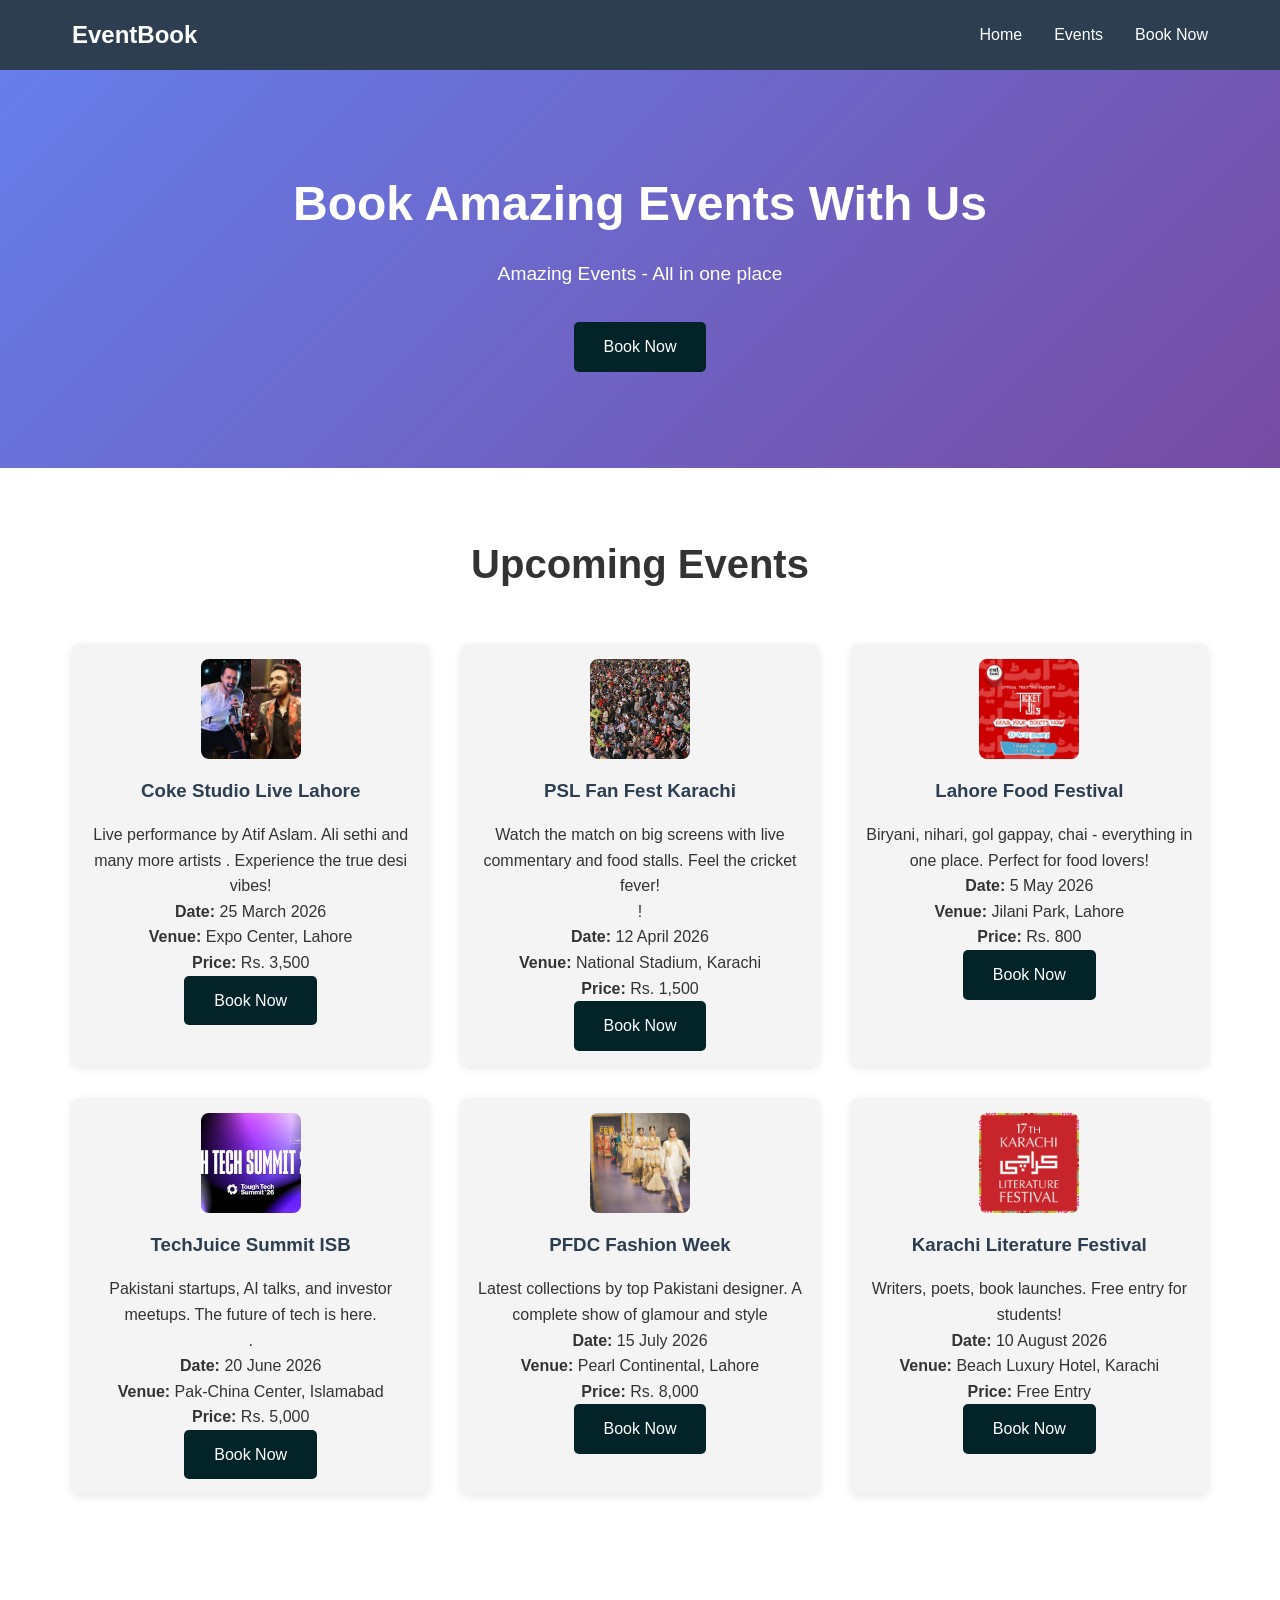
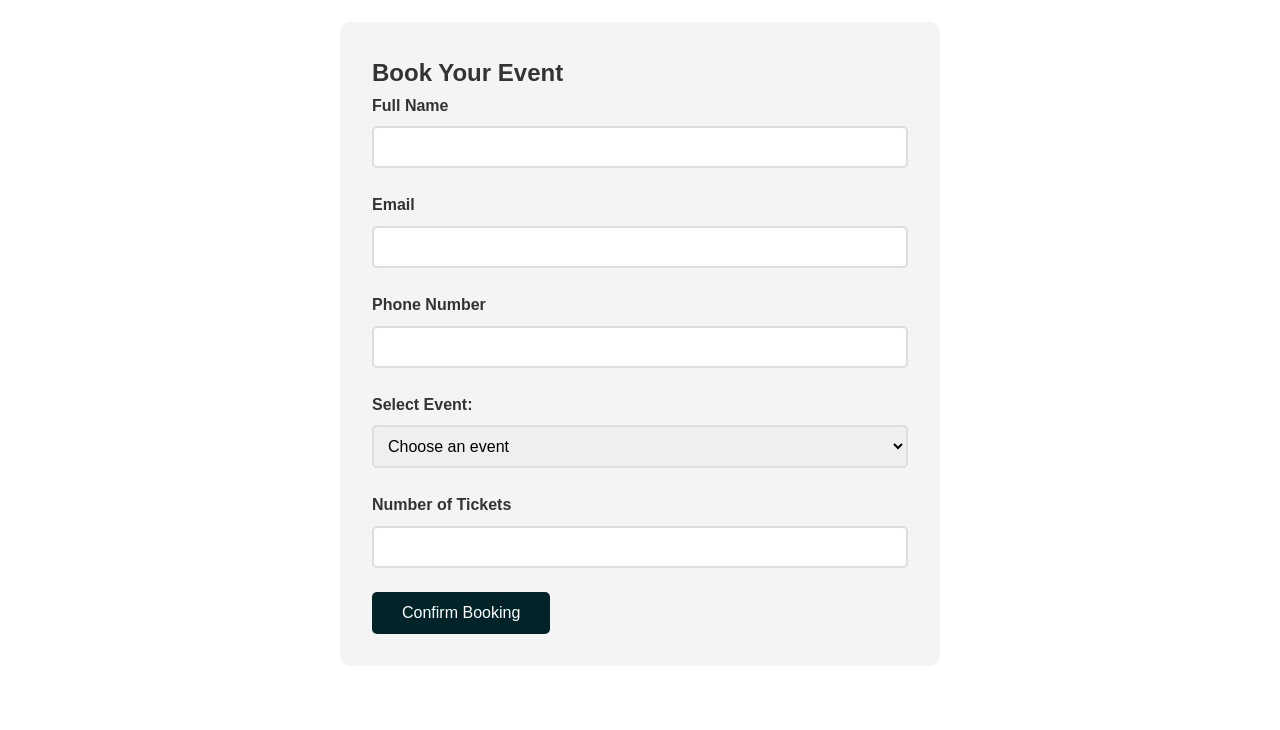
<file: index.html>
<!DOCTYPE html>
<html lang="en">
<head>
    <meta charset="UTF-8">
    <meta name="viewport" content="width=device-width, initial-scale=1.0">
    <title>Event Book</title>
    <link rel="stylesheet" href="style.css">
    <script src="script.js"></script>
</head>
<div id="welcomePopup" class="popup-overlay">
    <div class="popup-box">
        <span class="close-btn" id="closePopup">&times;</span>
        <h2> Welcome to EventBook!</h2>
        <p><p>Book Pakistan's best events here. Limited seats available!</p></p>
        <p><strong>Special Offer:</strong> 10% off on first booking</p>
        <a href="#events" class="btn" id="exploreBtn">Explore Events</a>
    </div>
</div>
<body>
    <body>
    <header>
        <nav>
            <h1>EventBook</h1>
            <ul>
                <li><a href="#home">Home</a></li>
                <li><a href="#events">Events</a></li>
                <li><a href="#book">Book Now</a></li>
            </ul>
        </nav>
    </header>

    <section id="home" class="hero">
        <h2>Book Amazing Events With Us</h2>
        <p>Amazing Events - All in one place</p>
        <a href="#book" class="btn">Book Now</a>
    </section>

    <section id="events" class="events">
    <h2>Upcoming Events</h2>
    <div class="event-cards">
        <div class="card">
        <img src="image/coke-studio.jpg" alt="coke-studio Live" onclick="openModal(this.src)">
            <h3> Coke Studio Live Lahore</h3>
            <p>Live performance by Atif Aslam. Ali sethi and many more artists . Experience the true desi vibes!</p>
            <p><strong>Date:</strong> 25 March 2026</p>
            <p><strong>Venue:</strong> Expo Center, Lahore</p>
            <p><strong>Price:</strong> Rs. 3,500</p>
            <a href="#book" class="btn">Book Now</a>
        </div>
        <div class="card">
            <img src="image/psl.jpg" alt="PSL Fan Fest" onclick="openModal(this.src)">
            <h3> PSL Fan Fest Karachi</h3>
            <p><p>Watch the match on big screens with live commentary and food stalls. Feel the cricket fever!</p>!</p>
            <p><strong>Date:</strong> 12 April 2026</p>
            <p><strong>Venue:</strong> National Stadium, Karachi</p>
            <p><strong>Price:</strong> Rs. 1,500</p>
            <a href="#book" class="btn">Book Now</a>
        </div>
        
        <div class="card">
            <img src="image/food-fest.jpg" alt="Food Festival" onclick="openModal(this.src)">
            <h3> Lahore Food Festival</h3>
            <p>Biryani, nihari, gol gappay, chai - everything in one place. Perfect for food lovers!</p>
            <p><strong>Date:</strong> 5 May 2026</p>
            <p><strong>Venue:</strong> Jilani Park, Lahore</p>
            <p><strong>Price:</strong> Rs. 800</p>
            <a href="#book" class="btn">Book Now</a>
        </div>

        <div class="card">
            <img src="image/tech-summit.jpg" alt="TechJuice Summit ISB" onclick="openModal(this.src)">
            <h3> TechJuice Summit ISB</h3>
            <p><p>Pakistani startups, AI talks, and investor meetups. The future of tech is here.</p>.</p>
            <p><strong>Date:</strong> 20 June 2026</p>
            <p><strong>Venue:</strong> Pak-China Center, Islamabad</p>
            <p><strong>Price:</strong> Rs. 5,000</p>
            <a href="#book" class="btn">Book Now</a>
        </div>

        <div class="card">
            <img src="image/fashion-week.jpg" alt="PFDC Fashion Week" onclick="openModal(this.src)" >
            <h3> PFDC Fashion Week</h3>
            <p>Latest collections by top Pakistani designer. A complete show of glamour and style </p>
            <p><strong>Date:</strong> 15 July 2026</p>
            <p><strong>Venue:</strong> Pearl Continental, Lahore</p>
            <p><strong>Price:</strong> Rs. 8,000</p>
            <a href="#book" class="btn">Book Now</a>
        </div>

        <div class="card">
            <img src="image/karachi-festival.jpg" alt="karachi-festival" onclick="openModal(this.src)">
            <h3> Karachi Literature Festival</h3>
            <p>Writers, poets, book launches. Free entry for students!</p>
            <p><strong>Date:</strong> 10 August 2026</p>
            <p><strong>Venue:</strong> Beach Luxury Hotel, Karachi</p>
            <p><strong>Price:</strong> Free Entry</p>
            <a href="#book" class="btn">Book Now</a>
        </div>
    </div>
</section>
    <section id="book" class="booking-form">
        <h2>Book Your Event</h2>
        <form id="eventForm" action="thankyou.html" method="GET">
            <div class="form-group">
                <label for="name">Full Name </label>
                <input type="text" id="name" name="name" required>
                <span class="error" id="nameError"></span>
            </div>

            <div class="form-group">
                <label for="email">Email </label>
                <input type="email" id="email" name="email" required>
                <span class="error" id="emailError"></span>
            </div>

            <div class="form-group">
                <label for="phone">Phone Number </label>
                <input type="tel" id="phone" name="phone" required>
                <span class="error" id="phoneError"></span>
            </div>

            <div class="form-group">
    <label for="event">Select Event:</label>
    <select id="event" name="event" required>
        <option value="">Choose an event</option>
        <option value="Coke Studio Live Lahore - Rs. 3500">Coke Studio Live Lahore - Rs. 3,500</option>
        <option value="PSL Fan Fest Karachi - Rs. 1500">PSL Fan Fest Karachi - Rs. 1,500</option>
        <option value="Lahore Food Festival - Rs. 800">Lahore Food Festival - Rs. 800</option>
        <option value="TechJuice Summit ISB - Rs. 5000">TechJuice Summit ISB - Rs. 5,000</option>
        <option value="PFDC Fashion Week - Rs. 8000">PFDC Fashion Week - Rs. 8,000</option>
        <option value="Karachi Literature Festival - Free">Karachi Literature Festival - Free Entry</option>
    </select>
    <span class="error" id="eventError"></span>
</div>

            <div class="form-group">
                <label for="tickets">Number of Tickets </label>
                <input type="number" id="tickets" name="tickets" min="1" required>
                <span class="error" id="ticketsError"></span>
            </div>

            <button type="submit" class="btn">Confirm Booking</button>
        </form>
        <div id="successMsg" class="success"></div>
    </section>
    <div id="imageModal" class="modal" onclick="closeModal()">
        <span class="close">&times;</span>
        <img class="modal-content" id="modalImg">
    </div>
</body>
</body>
</html>
</file>
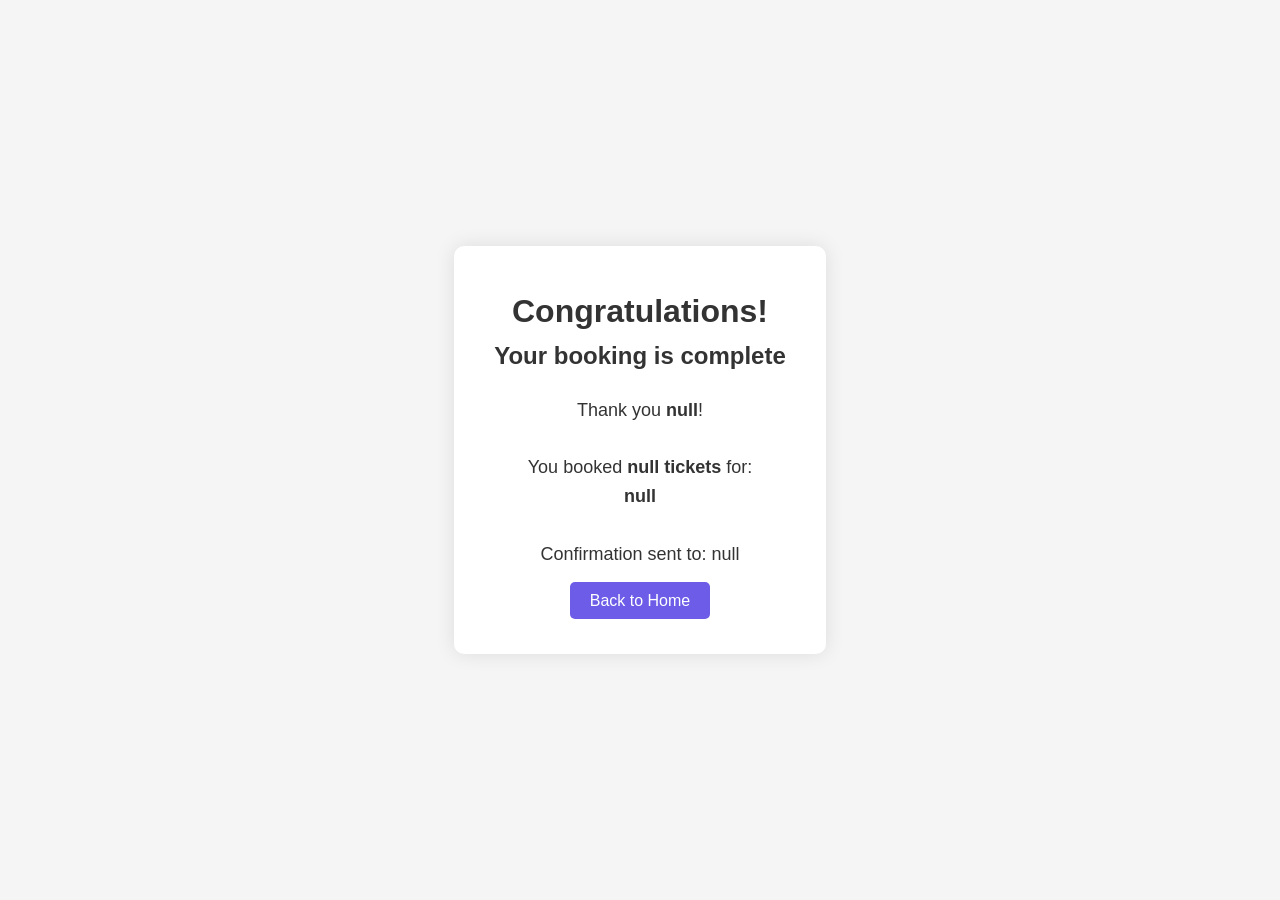
<file: thankyou.html>
<!DOCTYPE html>
<html>
<head>
    <title>Booking Confirmed</title>
    <link rel="stylesheet" href="style.css">
</head>
<body style="display:flex; justify-content:center; align-items:center; height:100vh; background:#f5f5f5;">
    <div style="background:white; padding:40px; border-radius:10px; text-align:center; box-shadow:0 0 20px rgba(0,0,0,0.1);">
        <h1> Congratulations!</h1>
        <h2>Your booking is complete</h2>
        <p id="details" style="font-size:18px; margin:20px 0;"></p>
        <a href="index.html" style="background:#6c5ce7; color:white; padding:10px 20px; text-decoration:none; border-radius:5px;">Back to Home</a>
    </div>
    <script>
    const params = new URLSearchParams(window.location.search);
    const name = params.get('name');
    const event = params.get('event');
    const tickets = params.get('tickets');
    const email = params.get('email');
    const ticketText = tickets == 1 ? "ticket" : "tickets";
    
    document.getElementById('details').innerHTML = 
        `Thank you <strong>${name}</strong>!<br><br>
         You booked <strong>${tickets} ${ticketText}</strong> for:<br>
         <strong>${event}</strong><br><br>
         Confirmation sent to: ${email}`;
</script>
</body>
</html>
</file>
<file: style.css>
* {    margin: 0;
    padding: 0;
    box-sizing: border-box;
}

body {
    font-family: Arial, sans-serif;
    line-height: 1.6;
    color: #333;
    overflow-x: hidden;
}


header {
    background: #2c3e50;
    color: white;
    padding: 1rem 0;
    position: sticky;
    top: 0;
    z-index: 1000;
    animation: slideDown 0.5s ease;
}

@keyframes slideDown {
    from { transform: translateY(-100%); }
    to { transform: translateY(0); }
}

nav {
    display: flex;
    justify-content: space-between;
    align-items: center;
    max-width: 1200px;
    margin: 0 auto;
    padding: 0 2rem;
}

nav h1 {
    animation: fadeInLeft 0.8s ease;
}

nav ul {
    display: flex;
    list-style: none;
    gap: 2rem;
}

nav a {
    color: white;
    text-decoration: none;
    transition: 0.3s;
    position: relative;
}

nav a::after {
    content: '';
    position: absolute;
    bottom: -5px;
    left: 0;
    width: 0;
    height: 2px;
    background: #999999;
    transition: width 0.3s ease;
}

nav a:hover::after {
    width: 100%;
}

nav .active {
    border-bottom: 2px solid #e74c3c;
    padding-bottom: 5px;
}
.hero {
    background: linear-gradient(135deg, #667eea 0%, #764ba2 100%);
    color: white;
    text-align: center;
    padding: 6rem 2rem;
    animation: fadeIn 1s ease;
}

@keyframes fadeIn {
    from { opacity: 0; }
    to { opacity: 1; }
}

.hero h2 {
    font-size: 3rem;
    margin-bottom: 1rem;
    animation: fadeInUp 0.8s ease 0.2s both;
}

.hero p {
    font-size: 1.2rem;
    margin-bottom: 2rem;
    animation: fadeInUp 0.8s ease 0.4s both;
}

@keyframes fadeInUp {
    from {
        opacity: 0;
        transform: translateY(30px);
    }
    to {
        opacity: 1;
        transform: translateY(0);
    }
}

.btn {
    display: inline-block;
    background: #022429;;
    color: white;
    padding: 12px 30px;
    text-decoration: none;
    border-radius: 5px;
    border: none;
    cursor: pointer;
    font-size: 1rem;
    transition: all 0.3s ease;
    animation: fadeInUp 0.8s ease 0.6s both;
}

.btn:hover {
    background: hsl(250, 100%, 21%);;
    transform: translateY(-3px);
    box-shadow: 0 10px 20px rgba(80, 60, 231, 0.368);
}

.btn:active {
    transform: translateY(-1px);
}
.about {
    padding: 4rem 2rem;
    max-width: 1200px;
    margin: 0 auto;
    text-align: center;
}

.about h2 {
    font-size: 2.5rem;
    margin-bottom: 3rem;
}

.features {
    display: grid;
    grid-template-columns: repeat(auto-fit, minmax(250px, 1fr));
    gap: 2rem;
}

.feature-card {
    background: #f4f4f4;
    padding: 2rem;
    border-radius: 10px;
    transition: all 0.4s ease;
    cursor: pointer;
}

.feature-card:hover {
    transform: translateY(-10px) scale(1.03);
    box-shadow: 0 15px 30px rgba(0,0,0,0.15);
    background: linear-gradient(135deg, #667eea 0%, #764ba2 100%);
    color: white;
}
.events {
    padding: 4rem 2rem;
    max-width: 1200px;
    margin: 0 auto;
}

.events h2 {
    text-align: center;
    margin-bottom: 3rem;
    font-size: 2.5rem;
}

.event-cards {
    display: grid;
    grid-template-columns: repeat(auto-fit, minmax(300px, 1fr));
    gap: 2rem;
}

.card {
    background: #f4f4f4;
    padding: 2rem;
    border-radius: 10px;
    box-shadow: 0 2px 5px rgba(0,0,0,0.1);
    transition: all 0.4s ease;
    position: relative;
    overflow: hidden;
}

.card::before {
    content: '';
    position: absolute;
    top: 0;
    left: -100%;
    width: 100%;
    height: 100%;
    background: linear-gradient(90deg, transparent, rgba(255,255,255,0.3), transparent);
    transition: left 0.5s;
}

.card:hover::before {
    left: 100%;
}

.card:hover {
    transform: translateY(-10px) scale(1.02);
    box-shadow: 0 15px 40px rgba(0,0,0,0.2);
}

.card h3 {
    margin-bottom: 1rem;
    color: #2c3e50;
    transition: color 0.3s;
}

.card:hover h3 {
    color: #563ce7;
}

.booking-form {
    max-width: 600px;
    margin: 4rem auto;
    padding: 2rem;
    background: #f4f4f4;
    border-radius: 10px;
    animation: scaleIn 0.5s ease;
}

@keyframes scaleIn {
    from {
        opacity: 0;
        transform: scale(0.9);
    }
    to {
        opacity: 1;
        transform: scale(1);
    }
}

.form-group {
    margin-bottom: 1.5rem;
}

.form-group label {
    display: block;
    margin-bottom: 0.5rem;
    font-weight: bold;
}

.form-group input,
.form-group select {
    width: 100%;
    padding: 10px;
    border: 2px solid #ddd;
    border-radius: 5px;
    font-size: 1rem;
    transition: all 0.3s ease;
}

.form-group input:focus,
.form-group select:focus {
    outline: none;
    border-color: #3498db;
    box-shadow: 0 0 0 3px rgba(52, 152, 219, 0.1);
    transform: scale(1.02);
}

.error {
    color: #e74c3c;
    font-size: 0.9rem;
    display: block;
    margin-top: 0.3rem;
    animation: shake 0.3s ease;
}

@keyframes shake {
    0%, 100% { transform: translateX(0); }
    25% { transform: translateX(-5px); }
    75% { transform: translateX(5px); }
}

.success {
    background: #27ae60;
    color: white;
    padding: 1rem;
    border-radius: 5px;
    margin-top: 1rem;
    text-align: center;
    display: none;
    animation: bounceIn 0.6s ease;
}

@keyframes bounceIn {
    0% { opacity: 0; transform: scale(0.3); }
    50% { transform: scale(1.05); }
    100% { opacity: 1; transform: scale(1); }
}
footer {
    background: #2c3e50;
    color: white;
    text-align: center;
    padding: 2rem;
    margin-top: 4rem;
}
@keyframes fadeInLeft {
    from {
        opacity: 0;
        transform: translateX(-50px);
    }
    to {
        opacity: 1;
        transform: translateX(0);
    }
}


@media (max-width: 768px) {
    nav {
        flex-direction: column;
        gap: 1rem;
    }
    
    .hero h2 {
        font-size: 2rem;
    }
}

.popup-overlay {
    position: fixed;
    top: 0;
    left: 0;
    width: 100%;
    height: 100%;
    background: rgba(0, 0, 0, 0.7);
    display: none;
    justify-content: center;
    align-items: center;
    z-index: 9999;
    animation: fadeIn 0.3s ease;
}

.popup-overlay.show {
    display: flex;
}


.popup-box {
    background: white;
    padding: 30px 40px;
    border-radius: 12px;
    text-align: center;
    max-width: 400px;
    position: relative;
    animation: slideDown 0.4s ease;
    box-shadow: 0 10px 40px rgba(0,0,0,0.3);
}

.popup-box h2 {
    margin-bottom: 15px;
    color: #333;
}

.popup-box p {
    margin-bottom: 15px;
    color: #666;
    line-height: 1.6;
}


.close-btn {
    position: absolute;
    top: 10px;
    right: 15px;
    font-size: 30px;
    cursor: pointer;
    color: #999;
    font-weight: bold;
}

.close-btn:hover {
    color: #000;
}


@keyframes fadeIn {
    from { opacity: 0; }
    to { opacity: 1; }
}

@keyframes slideDown {
    from { 
        transform: translateY(-50px);
        opacity: 0;
    }
    to { 
        transform: translateY(0);
        opacity: 1;
    }
}


body.dark-mode .popup-box {
    background: #1e1e1e;
}

body.dark-mode .popup-box h2 {
    color: #fff;
}

body.dark-mode .popup-box p {
    color: #ccc;
}
/* Purana .event-card wala code delete karo aur ye paste karo */

.card {
    text-align: center;
    padding: 15px;
    overflow: hidden;
    border-radius: 8px;
    box-shadow: 0 2px 8px rgba(0,0,0,0.1);
}
.card img {
    width: 100px;       
    height: 100px;         
    object-fit: cover;     
    cursor: pointer;
    transition: 0.3s;
    border-radius: 8px;
    margin-bottom: 10px;
}

.card img:hover {
    opacity: 0.8;
    transform: scale(1.1);
}

.modal {
    display: none; 
    position: fixed; 
    z-index: 999; 
    left: 0;
    top: 0;
    width: 100%; 
    height: 100%; 
    background-color: rgba(0,0,0,0.9);
    cursor: pointer;
}

.modal-content {
    margin: auto;
    display: block;
    max-width: 90%;
    max-height: 90%;
    margin-top: 2%;
}

.close {
    position: absolute;
    top: 20px;
    right: 35px;
    color: white;
    font-size: 40px;
    font-weight: bold;
    cursor: pointer;
}
</file>
